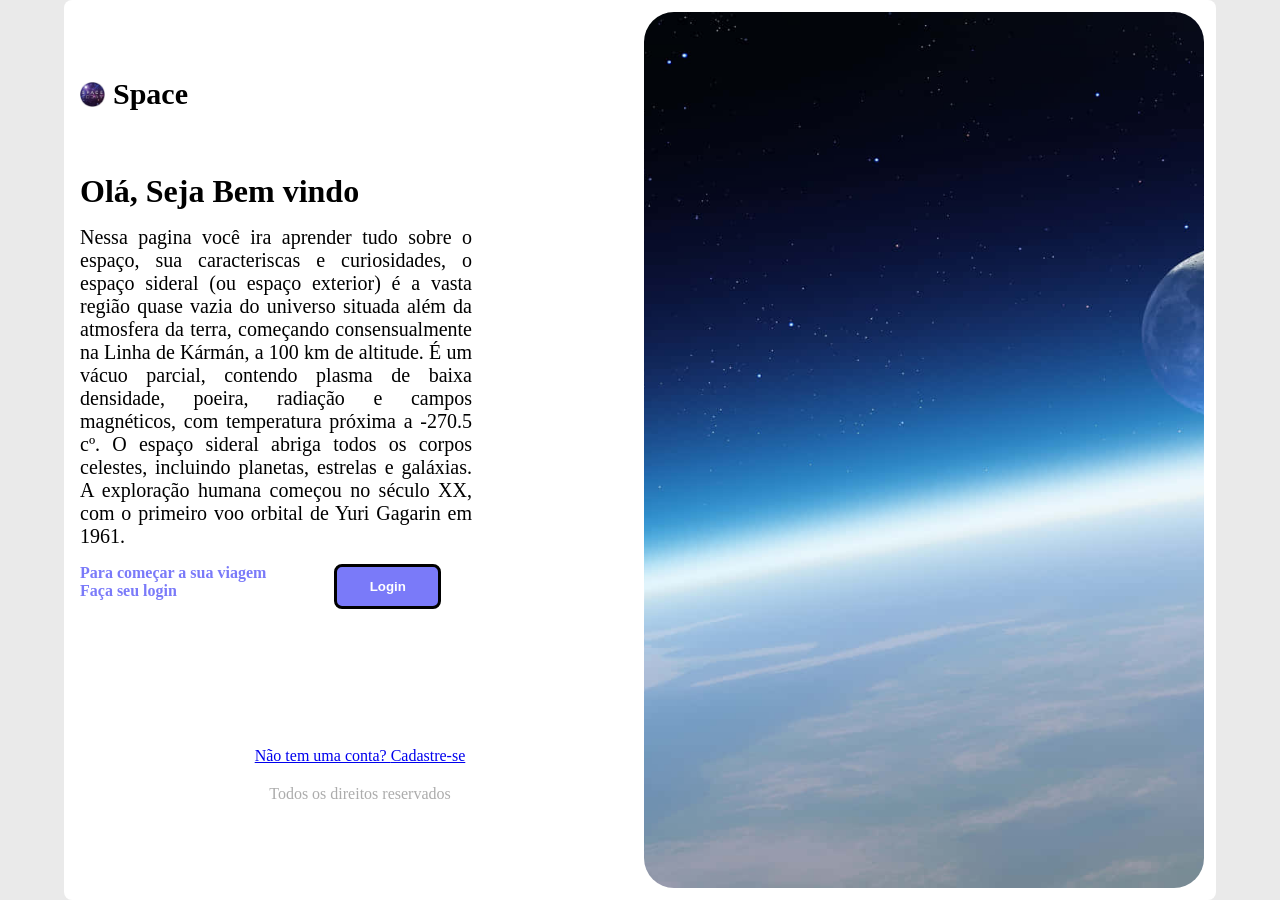
<file: index.html>
<!DOCTYPE html>
<html lang="en">
<head>
    <meta charset="UTF-8">
    <meta name="viewport" content="width=device-width, initial-scale=1.0">
    <title>Home</title>
    <link rel="stylesheet" href="style.css">
</head>
<body>
    <div id="container">
        <div id="left-container">
            <header id="header-container">
                <img src="./assets/images.jpg" alt="logo" width="25px" height="25px">
                <h1 id="header-title">Space</h1>
            </header>
            <main>
                <div id="subtitle-page">   
                    <h2 id="welcome-text">Olá, Seja Bem vindo</h2>
                    <p id="hey-text">Nessa pagina você ira aprender tudo sobre o espaço,
                    sua caracteriscas e curiosidades, o espaço sideral (ou espaço exterior) 
                    é a vasta região quase vazia do universo situada além da atmosfera da
                    terra, começando consensualmente na Linha de Kármán, a 100 km de altitude.
                    É um vácuo parcial, contendo plasma de baixa densidade, poeira, radiação e
                    campos magnéticos, com temperatura próxima a -270.5 cº. O espaço sideral 
                    abriga todos os corpos celestes, incluindo planetas, estrelas e galáxias.
                    A exploração humana começou no século XX, com o primeiro voo orbital de
                    Yuri Gagarin em 1961. </p>
                    
                </div>
                <div id="login-container">
                    <h2 id="login-text">Para começar a sua viagem<br>Faça seu login</h2>
                    <a href="./pages/login/index.html" class="botao-link">
                    <button id="btn-login" type="button">Login</button> 

                </div>
                
            </main>
            <footer id="footer">
                <div id="copy-text">
                    <p id="acount-text">
                    Não tem uma conta? <a id="signUp" href="./pages/cadastro/index.html">Cadastre-se</a>
                    </p>
                    <p id="copy">Todos os direitos reservados</p>
                </div>
                
            </footer>  

        </div>
        <div id="right-container">

        </div>
    </div>    
</body>
</html>
</file>
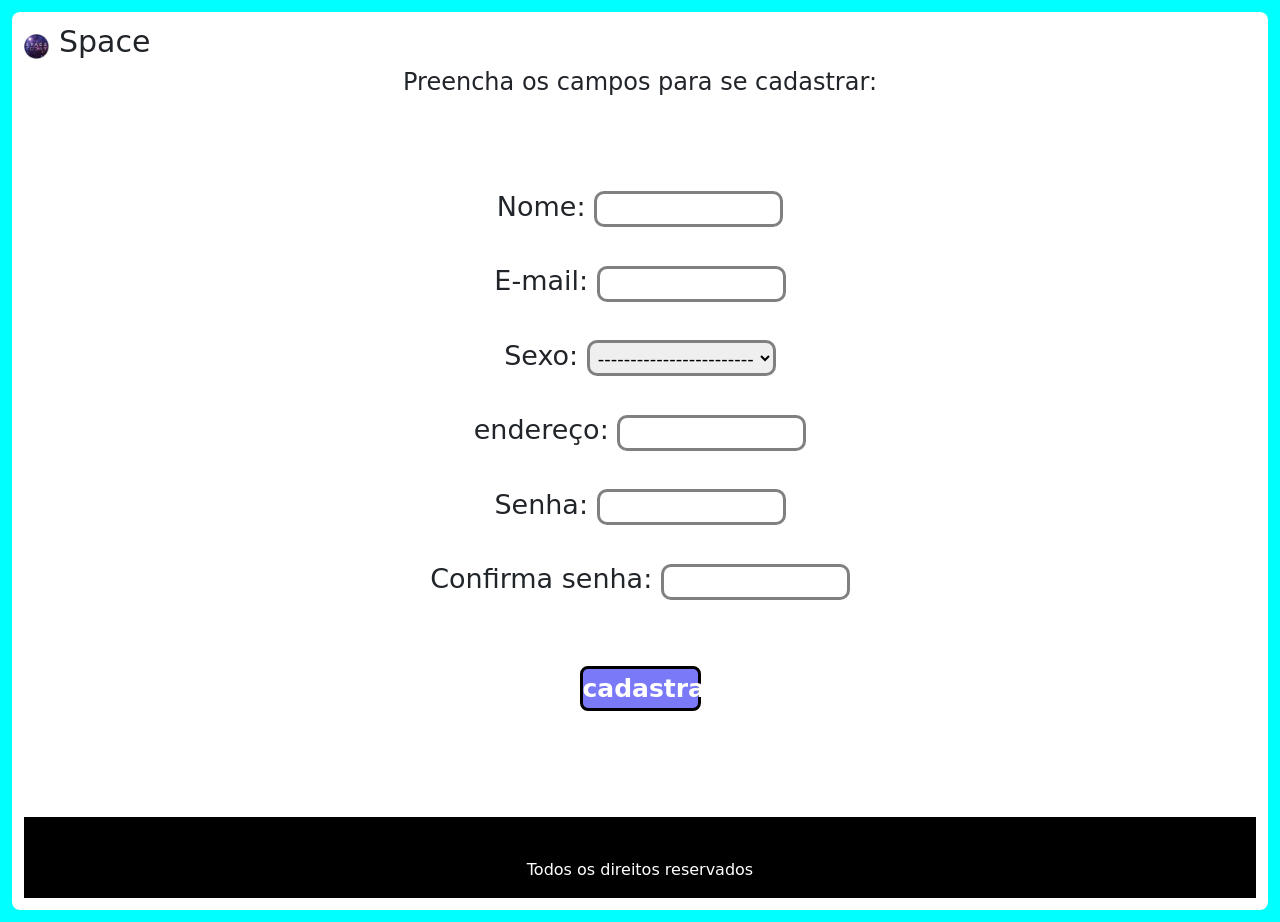
<file: pages/cadastro/index.html>
<!DOCTYPE html>
<html lang="en">
<head>
    <meta charset="UTF-8">
    <meta name="viewport" content="width=device-width, initial-scale=1.0">
    <link href="https://cdn.jsdelivr.net/npm/bootstrap@5.3.8/dist/css/bootstrap.min.css" rel="stylesheet" integrity="sha384-sRIl4kxILFvY47J16cr9ZwB07vP4J8+LH7qKQnuqkuIAvNWLzeN8tE5YBujZqJLB" crossorigin="anonymous">
    <link rel="stylesheet" href="style.css">
    <title>Cadastro</title>
</head>
<body>
    <div id="container">
        <header id="header-container">
            <a href="../../index.html">
                <img src="../../assets/images.jpg" alt="logo" width="25px" height="25px">
            </a> 
            <h1 id="header-title">Space</h1>
        </header>
        <main id="main-container">
            <h2>
                <p>
                    Preencha os campos para se cadastrar:
                </p>
            </h2>
            <form onsubmit="alert('Cadastro realiazado com sucesso!')">
                <div class="input-container">
                    <p class="container-p">
                        <label class="label-text" for="name">Nome:</label>
                        <input class="input-text" type="text" id="name" name="name" required>
                    </p>
                    <p>    
                        <label class="label-text"  for="email">E-mail:</label>
                        <input  class="input-text" type="email" id="email" name="email" required>
                    </p>
                    <p>
                        <label class="label-text"  for="sexo">Sexo:</label>
                        <select class="input-text" aria-label="Default select example">
                            <option selected>-------------------------</option>
                            <option value="1">Feminino</option>
                            <option value="2">Masculino</option>                            
                        </select>
                        
                    </p>
                    
                    <p>
                        <label class="label-text"  for="endereço">endereço:</label>
                        <input  class="input-text" type="text" id="endereço" name="endereço" required>
                    </p>
                    <p>
                        <label  class="label-text" for="senha">Senha:</label>
                        <input  class="input-text" type="password" id="senha" name="senha" required>
                    </p>
                    <p>
                        <label  class="label-text" for="senha">Confirma senha:</label>
                        <input  class="input-text" type="password" id="senha" name="senha" required>
                    </p>
                    <p>
                        <a href="../../pages/login/index.html">
                            <button id="btn-cadastro" type="button">cadastrar</button>
                        </a>
                    </p>
                </div>
                
            </form>
        </main>
        <footer id="footer-container">
            <p>Todos os direitos reservados</p>
        </footer>
    </div>
    
</body>
<script src="https://cdn.jsdelivr.net/npm/@popperjs/core@2.11.8/dist/umd/popper.min.js" integrity="sha384-I7E8VVD/ismYTF4hNIPjVp/Zjvgyol6VFvRkX/vR+Vc4jQkC+hVqc2pM8ODewa9r" crossorigin="anonymous"></script>
<script src="https://cdn.jsdelivr.net/npm/bootstrap@5.3.8/dist/js/bootstrap.min.js" integrity="sha384-G/EV+4j2dNv+tEPo3++6LCgdCROaejBqfUeNjuKAiuXbjrxilcCdDz6ZAVfHWe1Y" crossorigin="anonymous"></script>
</html>
</file>
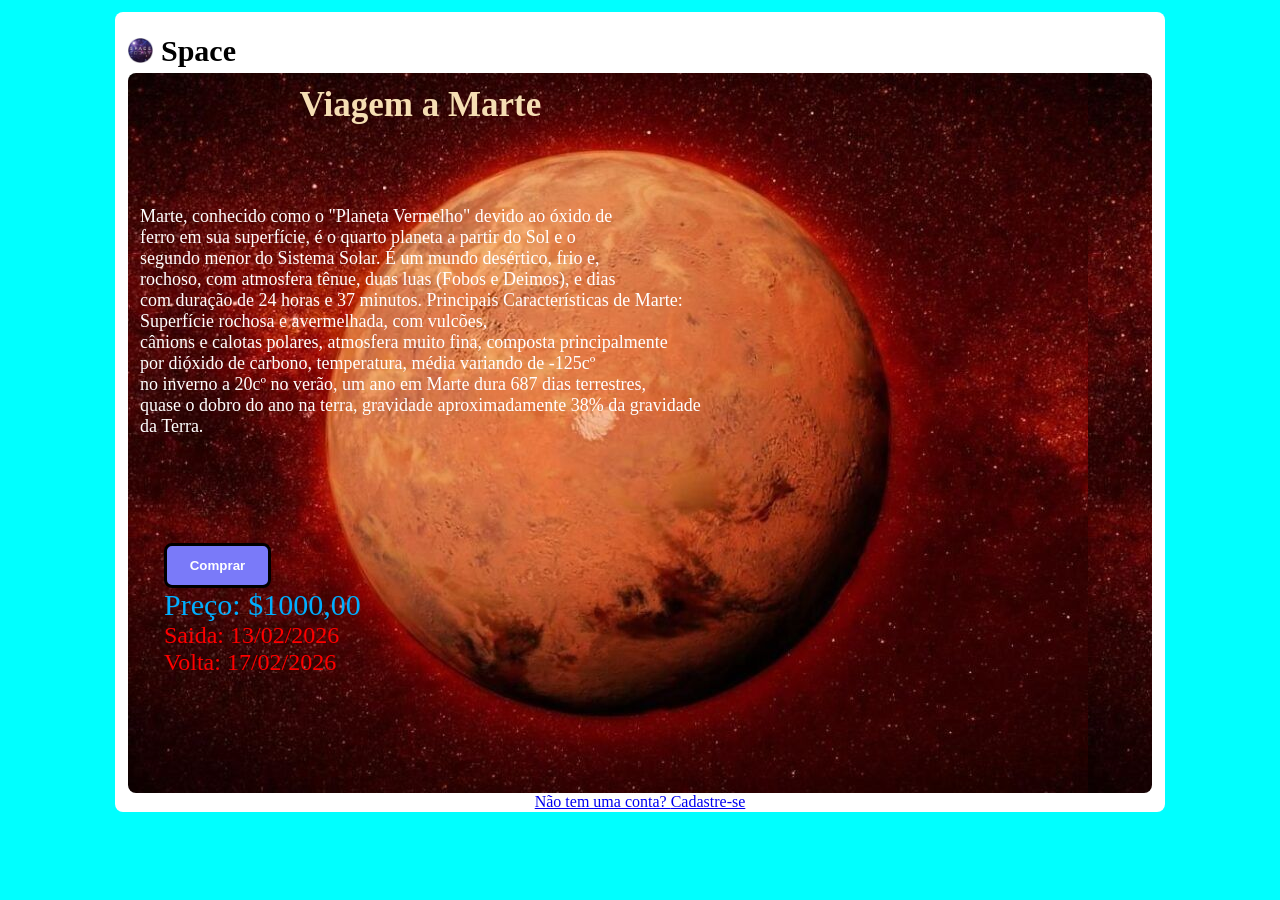
<file: pages/descrição/index.html>
<!DOCTYPE html>
<html lang="pt-BR">
<head>
    <meta charset="UTF-8">
    <meta name="viewport" content="width=device-width, initial-scale=1.0">
    <link rel="stylesheet" href="style.css">
    <title>Descrição Produtos</title>
</head>
<body>
    <div id="container">
        <div id="container-principal">
            <header id="header-container">
                <img src="../../assets/images.jpg" alt="logo" width="25px" height="25px">
                <h1 id="header-title">Space</h1>
            </header>
            <main id="main-conatainer">
                <div id="descrição">
                    <h2>Viagem a Marte</h2>
                    <p>Marte, conhecido como o "Planeta Vermelho" devido ao óxido de <br>
                        ferro em sua superfície, é o quarto planeta a partir do Sol e o<br>
                        segundo menor do Sistema Solar. É um mundo desértico, frio e,<br>
                        rochoso, com atmosfera tênue, duas luas (Fobos e Deimos), e dias<br>
                        com duração de 24 horas e 37 minutos. 
                        Principais Características de Marte:<br>
                        Superfície rochosa e avermelhada, com vulcões,<br> 
                        cânions e calotas polares, atmosfera muito fina, composta principalmente<br>
                        por dióxido de carbono, temperatura, média variando de -125cº<br>
                        no inverno a 20cº no verão, um ano em Marte dura 687 dias terrestres,<br>
                        quase o dobro do ano na terra, gravidade aproximadamente 38% da gravidade<br>
                        da Terra.
                        
                    </p>
                    <div id="descrição-preço">
                        <p id="data">
                            Saida: 13/02/2026<br>
                            Volta: 17/02/2026 
                        </p>
                        <spam id="preço">Preço: $1000,00</spam>
                        <a href="../../pages/resumo_compra/index.html" class="botao-link">
                        <button id="btn-comprar" type="button">Comprar</button>
                    </div>                                                                            
                </div>  
                                                                             
            </main> 
            <footer id="footer">
                <p>
                    Não tem uma conta? <a id="signUp" href="../../pages/cadastro/index.html">Cadastre-se</a>
                </p>
            </footer>  
        </div>  
          
    </div>           
    
</body>
</html>
</file>
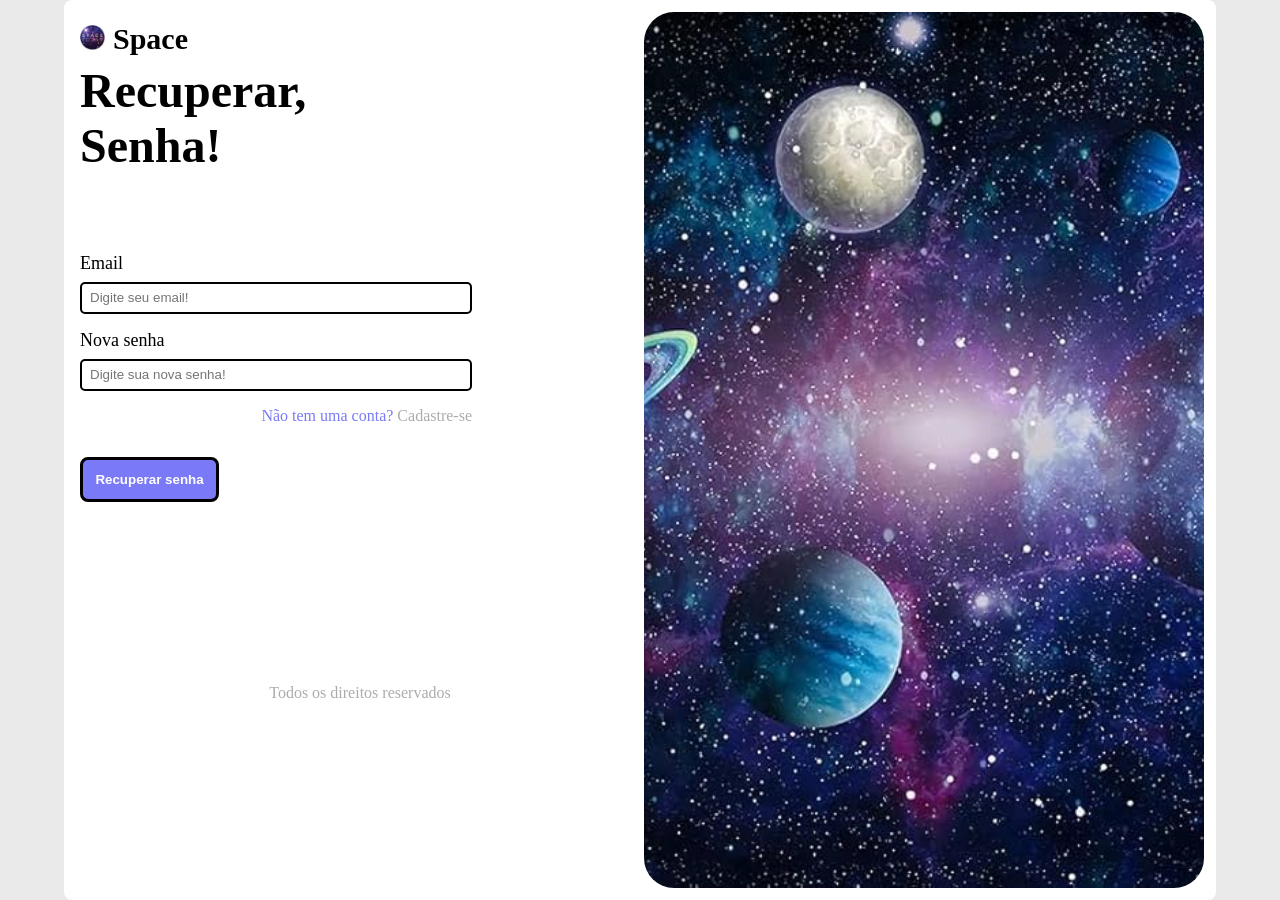
<file: pages/esqueceuSenha/index.html>
<!DOCTYPE html>
<html lang="pr-Br">
<head>
    <meta charset="UTF-8">
    <meta name="viewport" content="width=device-width, initial-scale=1.0">
    <title>Esqueci minha senha</title>
    <link rel="stylesheet" href="style.css">
</head>
<body>
    <div id="container">
        <div id="left-container" >
            <header id="header-container">
                
                <a href="../../index.html" >
                    <img src="../../assets/images.jpg" alt="logo" width="25px" height="25px">        
                    
                </a>
                <h1 id="header-title">Space</h1>
                
                
                
            </header>
            <main>   
                <div id="subtitle-page">   
                    <h2 id="welcome-text">Recuperar,<br>Senha!</h2>
                    
                </div>                
                    <form onsubmit="alert('Senha Recuperada!')">
                        <div class="input-container">
                            <label class="label-text" for="email">Email</label>
                            <input class="input-text" type="email" placeholder="Digite seu email!" required>                            
                        </div>
                        <div class="input-container">
                            <label class="label-text" for="password">Nova senha</label>
                            <input class="input-text"  type="password" placeholder="Digite sua nova senha!" required>
                        </div>                  
                        <div id="cadatro-conta">
                            <p>
                                <a id="cont">Não tem uma conta?</a>
                                <a id="signUp" href="../../pages/cadastro/index.html">Cadastre-se</a>
                            </p>
                        </div>
                        
                           
                        <a  href="../../pages/login/index.html" class="botao-link">
                            <button id="btn-recupera" type="button">Recuperar senha</button> 
                        </a>                    
                                           
                        
                    </form>                                      
                <di/>
            </main>
            <footer id="footer">
                
                <a id="rodape-text" href="http://www.google.com.br">Todos os direitos reservados</a>
                               
                
            </footer>  
        </div>
                 
        <div id="right-container">

        </div>
    </div>
    
</body>
</html>
</file>
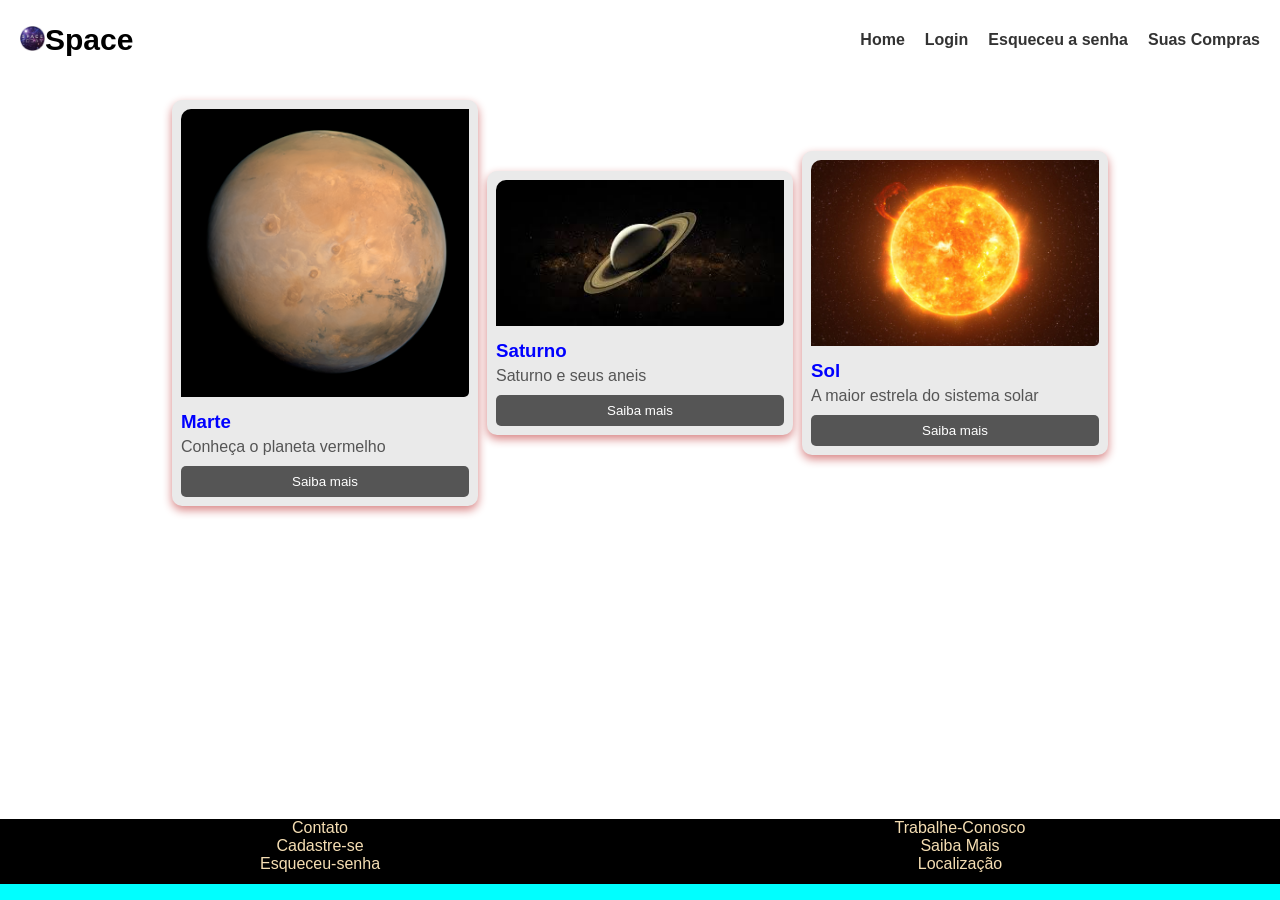
<file: pages/listagem/index.html>
<!DOCTYPE html>
<html lang="pt-BR">
<head>
    <link rel="preconnect" href="https://fonts.googleapis.com">
    <link rel="preconnect" href="https://fonts.gstatic.com" crossorigin>
    <link href="https://fonts.googleapis.com/css2?family=Inter:ital,opsz,wght@0,14..32,100..900;1,14..32,100..900&display=swap" rel="stylesheet">
    <meta charset="UTF-8">
    <meta name="viewport" content="width=device-width, initial-scale=1.0">
    <title>Viagens</title>
    <link rel="stylesheet" href="style.css">
</head>
<body>
    <div id="container">
        <header id="header">
            <a href="../../index.html" >
                <img src="../../assets/images.jpg">
            </a>    
            <h1 id="header-title">Space</h1>
            <div class="menu-superior">
                <input type="checkbox" id="menu-toggle">
                <label for="menu-toggle" class="menu-icon">                    
                    <span></span>
                    <span></span>
                    <span></span>
                </label>
                <nav id="menu">
                    <ul class="menu-links">
                        <li><a href="../../index.html">Home</a></li>
                        <li><a href="../../pages/login/index.html">Login</a></li>
                        <li><a href="../../pages/esqueceuSenha/index.html">Esqueceu a senha</a></li>
                        <li><a href="../../pages/resumo_compra/index.html">Suas Compras</a></li>
                    </ul>                    
                </nav>
            </div> 
         </header>
        <main>
            <div class="cards-container">
                <div class="cards">                    
                    <img src="../../assets/Marte.png">                    
                    <h3>Marte</h3>
                    <p>Conheça o planeta vermelho</p>
                    <a href="../../pages/descrição/index.html">
                        <button>Saiba mais</button>
                    </a>
                    
                </div>
                <div class="cards">
                    <img src="../../assets/saturno.jpg">
                    <h3>Saturno</h3>
                    <p>Saturno e seus aneis</p>
                    <button>Saiba mais</button>
                </div>
                <div class="cards">
                    <img src="../../assets/sol.jpg">
                    <h3>Sol</h3>
                    <p>A maior estrela do sistema solar</p>
                    <button>Saiba mais</button>
                </div>
            </div>
        </main>
        <footer id="footer">
                <div id="info-1">
                    <a>Contato</a>
                    <a>Cadastre-se</a>
                    <a>Esqueceu-senha</a>
                </div>
                <div id="info-2">
                    <a>Trabalhe-Conosco</a>
                    <a>Saiba Mais</a>
                    <a>Localização</a>
                </div>
        </footer>


    </div>  
    
</body>
</html>
</file>
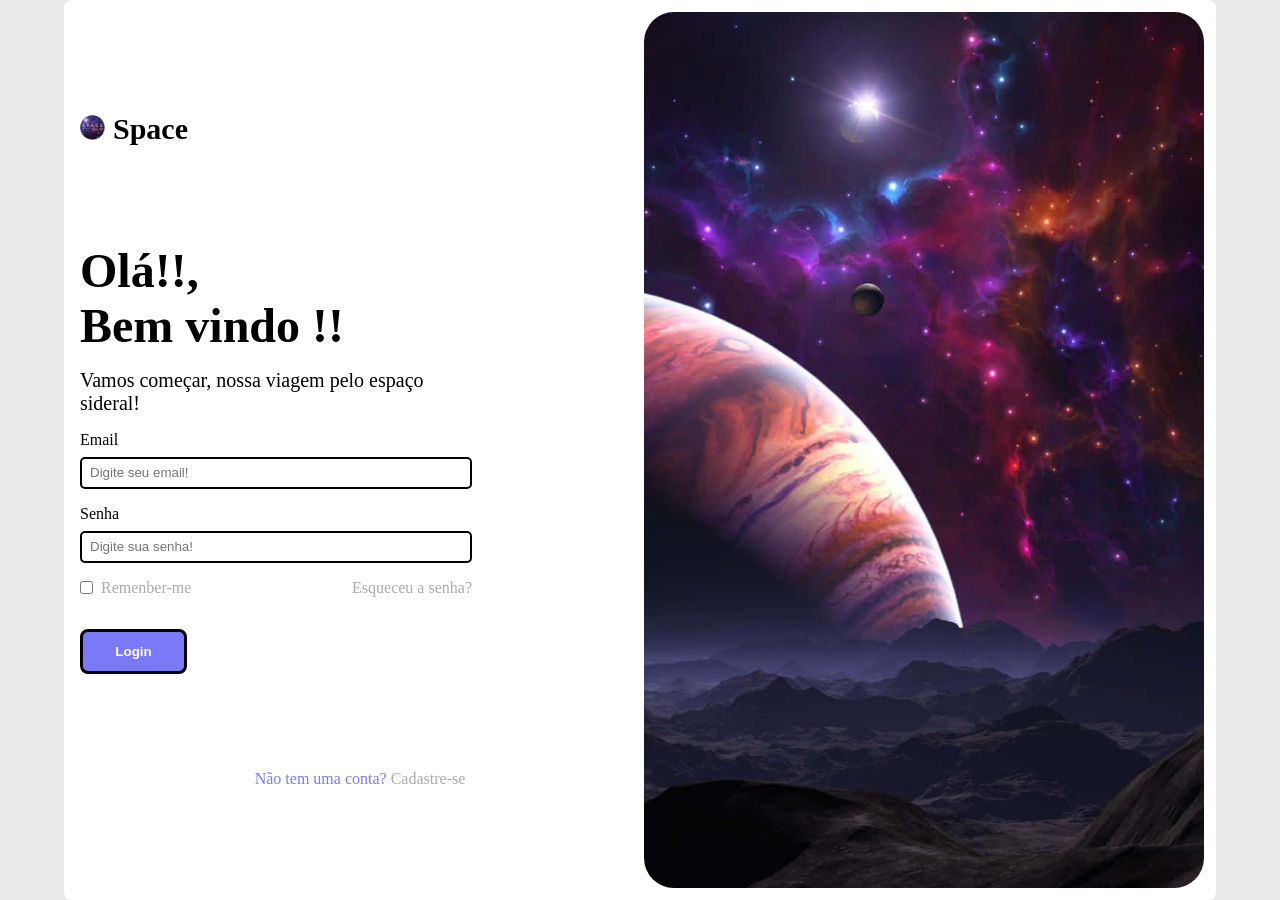
<file: pages/login/index.html>
<!DOCTYPE html>
<html lang="pr-Br">
<head>
    <link rel="stylesheet" href="../../assets/imagen.jpg" class="fav">
    <meta charset="UTF-8">
    <meta name="viewport" content="width=device-width, initial-scale=1.0">
    <title>PROJETO-ESPAÇO</title>
    <link rel="stylesheet" href="style.css">

</head>
<body> 
    <div id="container">
        <div id="left-container" >
            <header id="header-container">
                <a href="../../index.html" >
                    <img src="../../assets/images.jpg" alt="logo" width="25px" height="25px">
                </a>                
                <h1 id="header-title">Space</h1>
            </header>
            <main>   
                <div id="subtitle-page">   
                    <h2 id="welcome-text">Olá!!,<br>Bem vindo !!</h2>
                    <p id="hey-text">Vamos começar, nossa viagem pelo espaço sideral!</p>
                </div>                
                    <form onsubmit="alert('Enviado!')">
                        <div class="input-container">
                            <label>Email</label>
                            <input class="input-text" type="email" placeholder="Digite seu email!" required>                            
                        </div>
                        <div class="input-container">
                            <label>Senha</label>
                            <input class="input-text"  type="password" placeholder="Digite sua senha!" required>
                        </div>
                         
                        <div id="subtitle-login">   
                            <div id="checkbox-container">
                                <input type="checkbox">
                                <label id="remenber-label">Remenber-me</label>
                            </div>
                            
                            <a id="forgot-password" href="../../pages/esqueceuSenha/index.html">Esqueceu a senha?</a>
                        </div>
                        <a href="../../pages/listagem/index.html">
                            <button id="btn-sign" type="button">Login</button>
                        </a>
                    </form>                                      
                
            </main>
            <footer id="footer">
                <p id="acount-text">
                    Não tem uma conta? <a id="signUp" href="../../pages/cadastro/index.html">Cadastre-se</a>
                </p>
            </footer>  
        </div>
                 
        <div id="right-container">

        </div>
    </div>
    
</body>
</html>
</file>
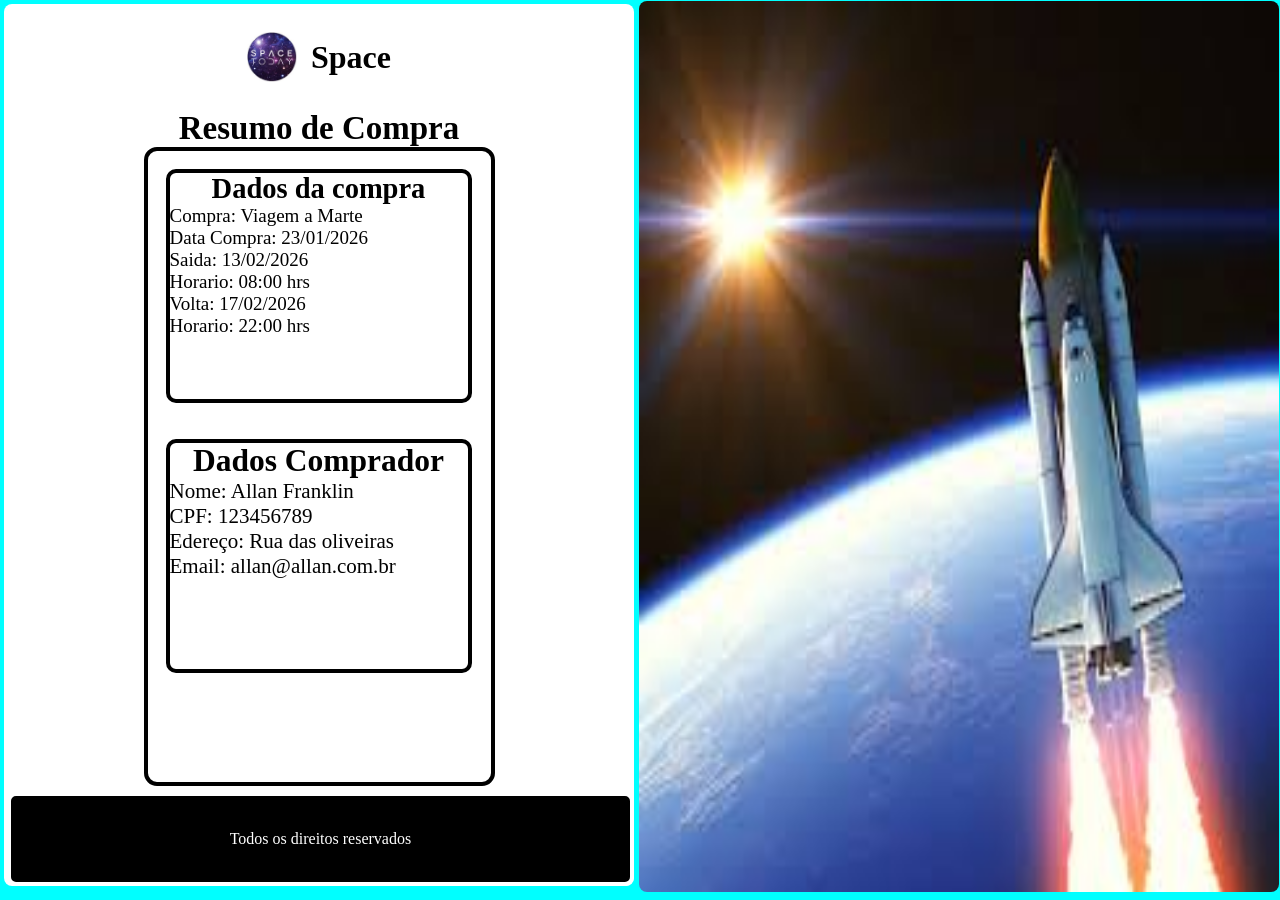
<file: pages/resumo_compra/index.html>
<!DOCTYPE html>
<html lang="pt-br">
<head>
    <meta charset="UTF-8">
    <meta name="viewport" content="width=, initial-scale=1.0">
    <link rel="stylesheet" href="style.css">
    <title>Resumo de compra</title>
</head>
<body>
    <div id="container-principal">
        <div id="left-container">
            <header id="header-container">
                <img src="../../assets/images.jpg" alt="logo" width="50px" height="50px">
                <h1 id="header-title">Space</h1>
            </header>
            <main id="main">
                <div id="h2">
                    <h2>Resumo de Compra</h2>
                </div>
                <div id="resumo-compras">
                    <div id="dados-compras">
                        <h2>Dados da compra</h2>
                        <p>Compra: Viagem a Marte</p>
                        <p>Data Compra: 23/01/2026</p>
                        <p>Saida: 13/02/2026<br>
                            Horario: 08:00 hrs<br>
                            Volta: 17/02/2026<br>
                            Horario: 22:00 hrs
                        </p>

                    </div>
                        <div id="dados-comprador">
                        <h2>Dados Comprador</h2>
                        <p>Nome: Allan Franklin</p>
                        <p>CPF: 123456789</p>
                        <p>Edereço: Rua das oliveiras</p>
                        <p>Email: allan@allan.com.br</p>
                    </div>
                </div>
                
            </main>
            <footer>
                <p>Todos os direitos reservados</p>
            </footer>
        </div>
        <div id="rigth-container">
            <img id="rigth-logo" src="../../assets/onibus-espacial.jpeg">
        </div>
    </div>
    
</body>
</html>
</file>
<file: style.css>
*{
    margin: 0;
    padding: 0;
    box-sizing: border-box;
}

body{
    margin: 0;
    background-color:#eaeaea;
    display: flex;
    justify-content: center;
    align-items: center;
    min-width: none;
}
#container{
    min-width: none;
    height: 100vh;
    border-radius: 8px;
    background-color: white;
    flex-direction: row;
    display: flex;
    padding: 12px;
}
#left-container{
    margin:4px;
    flex: 1;     
    display: flex;
    flex-direction: column;
    align-items:flex-start;
    justify-content: space-evenly;
}
#right-container{
    flex: 1;    
    display: none;
    background-image: url('./assets/logo2.jpg');
    background-size: cover;
    background-position: center;
    background-repeat: no-repeat;
    border-radius: 30px;
}
#header-title{
    font-size: 30px;
}
#header-container{
    display: flex;
    flex-direction: row;
    align-items: center;
    gap: 8px;

}
#subtitle-page{
    margin-bottom: 1rem;
    
}
#welcome-text{
    margin-bottom: 1rem;
    font-size: 2rem;
}
#login-text{
    color: #7a7af9;
    margin-bottom: 1rem;
    font-size: 1rem;

}
main{
    min-width: none;
}
#hey-text{
    text-align: justify;
    font-size: 20px;
}
#btn-login{
    margin-top: 0rem;
    height: 45px;
    width: 107px;
    border-radius: 8px;
    border: solid black;
    background-color: #7a7af9;
    color: white;
    font-weight: 600;

}
#acount-text{

    color: #7a7af9;
}
footer{
    display: flex;
    flex-direction: column;
    align-items: center;
    gap: 8px;
}
#copy{
    display: flex;
    flex-direction: row;
    margin: 20px;
    color: #acacac;
    cursor: pointer;
    text-decoration: none;
}
#login-container{
    display: flex;
    flex-direction: row;
    align-items: flex-start;
    gap: 68px;
}
#copy-text{
    display: flex;
    justify-content: flex-start;
    align-items: center;   
    flex-direction: column;
    
}
#footer{
    width: 100%;
    display: flex;
    justify-content: center;
}

@media (min-width: 600px){
    #right-container {
        display: block;       
        
        
    }
    #container{
        width: 90vw;
        height: 100vh;
        
    }
   body{
    height: 100vh;
   }  
   main{
    width: 70%;
   } 
   #subtitle-login{
        display:flex;
   }
    
}
</file>
<file: pages/cadastro/style.css>
*{
    margin: 0;
    padding: 0;
    box-sizing: border-box;
}

body{
    margin: 0;
    background-color:aqua;
    display: flex;
    justify-content: center;
    align-items: center;
    height: 100%;
}
#container{
    width: 100%;
    height: 100%;
    border-radius: 8px;
    background-color: white;
    flex-direction: row;    
    padding: 12px;
    margin: 12px;
}
#header-container{
    display: flex;
    flex-direction: row;
    align-items: center;
    gap: 10px;

}
h2{
    text-align: center;
    font-size: 24px;
}

.main-container{
    display: flex;
    background-color: aqua;
    flex-direction: column;
    height: 88vh;    

    border: solid 2px black;
    border-radius: 8px;
    
}
#header-title{
    font-size: 30px;
}
#footer-container{
    display: flex;
    justify-content: center;
    align-items: flex-end;   
    background-color: black;
    color: white;
    height: 9vh;
}
.input-container{
    display: flex;
    align-content: flex-start;
    flex-direction: column;
    align-items: center;
    gap: 2vh;
    margin: 10vh;
    font-size: 3vh;
}
#btn-cadastro{
    margin-top: 2rem;
    height: 45px;
    width: 121px;
    border-radius: 8px;
    border: solid black;
    background-color: #7a7af9;
    color: white;
    font-weight: 600;
    font-size: 25px;
}

.label-text{
    font-size: 3vh;
}
.input-text{
    height: 4vh;
    width: 21vh;
    font-size: 2vh;    
    border: solid gray;
    padding: 4px;
    border-radius: 10px;
}

@media (max-width: 600px) {
    #container{
        width: 100%;
        height: 100%;        
        background-color: white;
        flex-direction: row;    
       
    }
    .input-container{
        display: flex;
        align-content: flex-start;
        flex-direction: column;
        align-items: center;
        gap: 2vh;
        margin: 5vh;
        font-size: 3vh;
    }
    .input-text{
        height: 4vh;
        width: 60vw;
        font-size: 2vh;    
        border: solid gray;
        padding: 4px;
        border-radius: 10px;
    }
  
}
</file>
<file: pages/descrição/style.css>
*{
    margin: 0;
    padding: 0;
    box-sizing: border-box;
}

body{
    margin: 0;
    background-color:aqua;
    display: flex;
    justify-content: center;
    align-items: center;
    
}
#container{
    width: 90vw;
    height: 50rem;
    border-radius: 8px;
    background-color: white;
    flex-direction: column;
    display: flex;
    padding: 12px;
    margin:12px;
    flex-wrap: wrap;
    align-items: center;
    align-content: center;
    
}
#container-principal{
    margin:4px;        
    display: flex;
    flex-direction: column;
    align-items:center;
    justify-content: space-evenly;    
    border-radius: 8px;
    flex-wrap: wrap;
    
}
#header-title{
    font-size: 30px;
}
#header-container{
    display: flex;
    flex-direction: row;
    align-items: center;
    gap: 8px;
    background-color:white;
    width: 34vh;
    height: 5vh;
    flex:1;

}
#main-conatainer{
    display: flex;    
    gap: 8px;
    background-color:white;
    width: 80vw;
    height: 45rem;    
    border-radius: 8px;
    background-image: none;
    
    
}

#descrição{
    
    font-size: 18px;
   
}
#descrição-preço{    
    display: flex;
    flex-direction: column;
    align-items: center;
    color:rgb(0, 174, 255);
    margin: 24px;


}
#btn-comprar{   

    margin-top: 0rem;
    height: 45px;
    width: 107px;
    border-radius: 8px;
    border: solid black;
    background-color: #7a7af9;
    color: white;
    font-weight: 600;
}
h2{
    font-size: 35px;
}
#preço{
    font-size: 30px;
}
p{
    text-align: justify;
}
#data{
    color:red;
    font-size: 24px;
}
#imagen-marte{
    background-image: none;
}
footer{
    flex:1;
    display: flex;    
    flex-direction: column;
    align-items: center;
    
}

@media  (min-width: 600px ){
    #container{
        max-width: 82vw;
    }

    #container-principal{
        margin: 4px;
        display: flex;
        flex-direction: row;
        align-items: center;
        justify-content: flex-start;
        border-radius: 8px;
        flex-wrap: wrap;
        
    }
    #main-conatainer{
        
        background-image: url('../../assets/planeta-marte.jpg');
    }
    h2{
        color: wheat;
        font-size: 35px;
        text-align: center;
    }
    p{
        color: white;
        text-align: justify;
    }
    #descrição{
        display: flex;
        flex-direction: column;
        justify-content: space-between;
        margin: 12px;
        flex-wrap: nowrap;
    }

    #descrição-preço {
        display: flex;
        flex-direction: column-reverse;
        align-items: flex-start;
        color: rgb(0, 174, 255);
        margin: 24px;
        flex-wrap: nowrap;
    }
  
    

}
</file>
<file: pages/esqueceuSenha/style.css>
*{
    margin:0;
    padding:0;
    box-sizing: border-box;  
    
    
}

body{
    
    margin: 0;
    display: flex;
    justify-content: center;
    align-items: center;
    min-height: none;
    
    
}
#container{
    
    min-height: 100vh;
    min-width: 90vw;
    border-radius: 8px;
    background-color: white;
    flex-direction: row;
    display: flex;
    padding: 12px;
}
#left-container{
    margin:4px;
    flex: 1;     
    display: flex;
    flex-direction: column;
    align-items:flex-start;
    justify-content: space-evenly;
}
#right-container{
    flex: 1;    
    background-image: url('../../assets/recuperar-senha.jpg');
    background-size: cover;
    background-position: center;
    background-repeat: no-repeat;
    border-radius: 30px;
    display:none;
    
}
#header-title{
    font-size: 30px;
}
#header-container{
    display: flex;
    flex-direction: row;
    align-items: center;
    gap: 8px;

}    

#welcome-text{
    margin-bottom: 5rem;
    font-size: 3rem;
}

.input-container{
    display:flex;
    flex-direction: column;
    
}
main{
    min-width: none;
}

.input-text{
    margin-top: 0.5rem;
    margin-bottom: 1rem;
    height: 2rem;
    border-radius: 5px;
    border: solid 2px black;
    padding-left: 8px;

}
#btn-recupera{
    margin-top: 2rem;
    height: 45px;
    width: 139px;
    border-radius: 8px;
    border: solid black;
    background-color: #7a7af9;
    color: white;
    font-weight: 600;

}
#cont{
    color:#7a7af9;
    cursor:pointer;
    text-decoration: none;
}
#signUp{
    color:#acacac;
    cursor:pointer;
    text-decoration: none;
}
#hey-text{
    font-size: 20px;
}
.label-text{
    font-size: 18px;
}
#cadatro-conta{
    display:flex;
    flex-direction: row-reverse;
    justify-content: space-between
}

#rodape-text{ 

    color:#acacac;
    cursor:pointer;
    text-decoration: none;
    text-align: center;
    margin: 3rem;
    
}
#footer{
    width: 100%;
    display: flex;
    justify-content: center;
    
}


@media (min-width: 600px){
    body{
        background-color:#eaeaea;
        display: flex;
        justify-content: center;
        align-items: center;
        height: 100vh;

    }
    #container{
        width: 90vw;
        height: 100vh;
    }
    main{
        width: 70%;
    }
    #right-container{
        display: block;
    }
    #rodape-text{
        margin: 11rem;
    }
    
}
</file>
<file: pages/listagem/style.css>
*{
    margin: 0;
    padding: 0;
    box-sizing: border-box;
}

body{
    margin: 0;
    background-color: aqua;
    display: flex;
    max-width: none;
    max-height: none;
    flex-direction: column;
    font-family: 'minha-fonte', Arial, sans-serif;
}    


#container{
    background-color: red;
    border-radius: 8px;
    background-color: white;
    flex-direction: column;
    justify-content: space-between;
    align-items: stretch;
    display: flex;
    
}
#header{
    position:fixed;
    top:0;
    left: 0;
    width: 100%;
    height: 80px;
    background-color: white;

    display: flex;
    align-items: center;
    padding: 0 20px;

}
#header img{
    width: 25px;
    height: 25px
}
#header-title{
    font-size: 30px;
}
#menu-icone{
    width: 25px;
    height: 25px;
}
/*Menu*/
.menu-superior{
    flex: 1;
    display: flex;
    flex-direction: row-reverse;

}
.menu{
    display:flex;
    gap: 20px;
}
.menu a{
    text-decoration: none;
    color: #333;
}

.menu-icon{
    display: none;
    flex-direction: colum;
    font-size: 28px;
    cursor: pointer;

}
.menu-icon span{
    width: 25px;
    height: 3px;
    background: #333;
    margin: 4px 0;
}
#menu-toggle{
    display: none;
}
.menu-links{
    list-style:none;
    display: flex;
    gap: 20px;
}
.menu-links li a{
    text-decoration: none;
    color:#333;
    font-weight: bold;
}
main{
    display: flex;
    flex-direction: column;
    padding-top: 80px;
    height: 91vh;
    background-color: white;
    justify-content: flex-start;
}
.cards-container{
    display: flex;
    gap: 9px;
    padding: 20px;
    flex-wrap: wrap;
    align-items: center;
    justify-content: center;
    color: blue;
}
.cards{
    background: #eaeaea;
    
    border-radius: 10px;
    overflow: hidden;
    box-shadow: 0 4px 10px #d88484;
    padding: 9px;
}
.cards img{
    width: 32vh;
    border-radius: 10px 0 5px;
}
.cards h3{
    margin: 10px 0 5px;
}
.cards p{
    font-size: 16px;
    color: #555;
}
.cards button{
    margin-top: 10px;
    padding: 8px;
    width: 100%;
    border: none;
    background: #555;
    color: white;
    border-radius: 5px;
    cursor: pointer;
}
.cards button:hover{
    background: rgb(82, 82, 223);
}
#footer{
    display: flex;
    flex-direction: row;
    justify-content: space-around;
    height: 65px;    
    background-color: black;
}
#info-1{
    flex: 1;
    display: flex;
    flex-direction: column;
    align-items: center;
    color: wheat;
}

#info-2{
    flex: 1;
    display: flex;
    flex-direction: column;
    align-items: center;
    color: wheat;
}


@media (max-width: 600px){
    .menu-icon{
        font-size: 30px;
        cursor: pointer;
        user-select: none;
    }
    #menu{

        display: none;
        flex-direction: column;
        background: #444;
        width: 100%;
        position: absolute;
        margin-top: 5px;

    }
    .menu-links{        
        position: absolute;
        top: 40px;
        right: 0;
        background: #fff;
        flex-direction: column;
        width: 150px;
        display: flex;
        box-shadow: 0 4px 10px rgb(0,0,0,0.1);
        padding: 10px;
    }
    .menu-links li{
        margin: 10px 0;
    }
    
    
    body{
        height: 100%;
        width:100%;
    }
    #menu-toggle:checked ~ #menu{
        display: flex;
    }
    main{
        height:66rem;
        justify-content: center;
    }
    .menu-icon{
        display:flex;
        flex-direction: column;
    }     
         
}
@font-face {
  font-family: 'minha-fonte';
  src: url('../fonts/minha-fonte/Inter-Italic-VariableFont_opsz\,wght.ttf') format('ttf'),
       url('../fonts/minha-fonte/Inter-VariableFont_opsz\,wght.ttf') format('ttf');
  font-weight: normal;
  font-style: normal;
}
</file>
<file: pages/login/style.css>
*{
    margin:0;
    padding:0;
    box-sizing: border-box;

    
    
    
}

body{
    background-color:#eaeaea;
    display: flex;
    justify-content: center;
    align-items: center;
    min-width: none;
}

#container{
    min-width: 90vw;
    min-height: 100vh;
    border-radius: 8px;
    background-color: white;
    flex-direction: row;
    display: flex;
    padding: 12px;
    
}

#left-container{
    margin:4px;
    flex: 1;     
    display: flex;
    flex-direction: column;
    align-items:flex-start;
    justify-content: space-evenly;
}   


#right-container{
    flex:1;    
    background-image:url("../../assets/imagen.jpg"); 
    background-size: cover;
    background-position: center;
    background-repeat: no-repeat;
    border-radius: 30px;
    display: none;
    
}
#subtitle-login{
    display:flex;
    flex-direction: row;
    justify-content: space-between
}
#header-title{
    font-size: 30px;
}
#header-container{
    display: flex;
    flex-direction: row;
    align-items: center;
    gap: 8px;

}
#subtitle-page{
    margin-bottom: 1rem;
    
}
#welcome-text{
    margin-bottom: 1rem;
    font-size: 3rem;
}

.input-container{
    display:flex;
    flex-direction: column;
    
}
main{
    min-width: none;
}
#checkbox-container{
    display: flex;
    flex-direction: row;
    align-items: center;    
    white-space: nowrap;
    gap: 8px;

}
.input-text{
    margin-top: 0.5rem;
    margin-bottom: 1rem;
    height: 2rem;
    border-radius: 5px;
    border: solid 2px black;
    padding-left: 8px;

}

#forgot-password{
    color:#acacac;
    cursor:pointer;
    text-decoration: none;

}
#remenber-label{
    color:#acacac;
    cursor:pointer;
    text-decoration: none; 
}
#btn-sign{
    margin-top: 2rem;
    height: 45px;
    width: 107px;
    border-radius: 8px;
    border: solid black;
    background-color: #7a7af9;
    color: white;
    font-weight: 600;

}
#signUp{
    color:#acacac;
    cursor:pointer;
    text-decoration: none;
}

#hey-text{
    font-size: 20px;
}
.label-text{
    font-size: 18px;
}
#acount-text{
    color:#7a7af9
}
#footer{
    
    width: 100%;
    display: flex;
    justify-content: center;
}

@media (min-width: 600px){
    #right-container {
        display: block;       
        
        
    }
    #container{
        width: 90vh;
        height: 100vh;
        
    }
   body{
    height: 100vh;
   }  
   main{
    width: 70%;
   } 
   #subtitle-login{
        display:flex;
   }
    
}
</file>
<file: pages/resumo_compra/style.css>
*{
    margin: 0;
    padding: 0;
    box-sizing: border-box;
}

body{
    margin: 0;
    background-color:aqua;
    display: flex;
    justify-content: center;
    align-items: center;
   
}
#container-principal{
    width: none;
    height: 100vh;    
    border-radius: 8px;
    background-color:aqua;
    display: flex;
    flex-direction: row;

}
#left-container{
    flex:1;
    display: flex;
    width: 113vw;
    height: 106vh;
    border-radius: 8px;
    background-color:white;
    align-items:center;
    justify-content: flex-start;
    flex-direction: column;
    margin: 4px;
    background-color: white;
}
#header-container{
    flex: 1;
    display: flex;
    flex-direction: row;
    align-items: center;
    justify-content: center;
    gap: 8px;    
    width: 25rem;
    height: 5rem;
    margin: 10px;
    gap: 14px;
    background-color: white;
}
#main{
    flex: 1;
    display: flex;
    flex-direction: column;
    background-color: white
}
#h2{
    font-size: 22px;
    text-align: center;
}
#resumo-compras{
    width: 39vh;
    display: flex;
    flex-direction: column;
    height: 71vh;
    border: solid 4px;
    border-radius: 13px;
}
#dados-compras{
    width: 34vh;
    height: 26vh;
    font-size: 19px;
    margin: 2vh;
    border: solid 4px;
    border-radius: 10px;
}
#dados-comprador{
    width: 34vh;
    height: 26vh;
    font-size: 21px;
    margin: 2vh;
    border: solid 4px;
    border-radius: 10px;
    
}
footer{
    flex: 1;
    height: 4rem;
    width: 24rem;
    display: flex;
    justify-content: center;
    align-items: center;
    background-color: black;
    color: white;
    flex-direction: column;
    border: solid 4px;
    border-radius: 9px;
    
}


#rigth-container{
    flex: 1;    
    display: none;
    width: 100vw;
    height: 99vh;
    border-radius: 8px;
   
   
}
#rigth-logo{
        width: 50vw;
        height: 99vh;
        border-radius: 8px;
        margin: 1px;
} 
h2{
    text-align: center;
}




@media  (min-width:600px){
    #container-principal{
        width: 100vw;
        height: 100vh; 

    }
    #left-container{
        height: 98vh;
    }
    #rigth-container{
        display: block;
    }
    footer{
        height: 10vh;
        width: 49vw;
        margin-top: 6px;
        margin-left: auto;
    }
      


}
</file>
